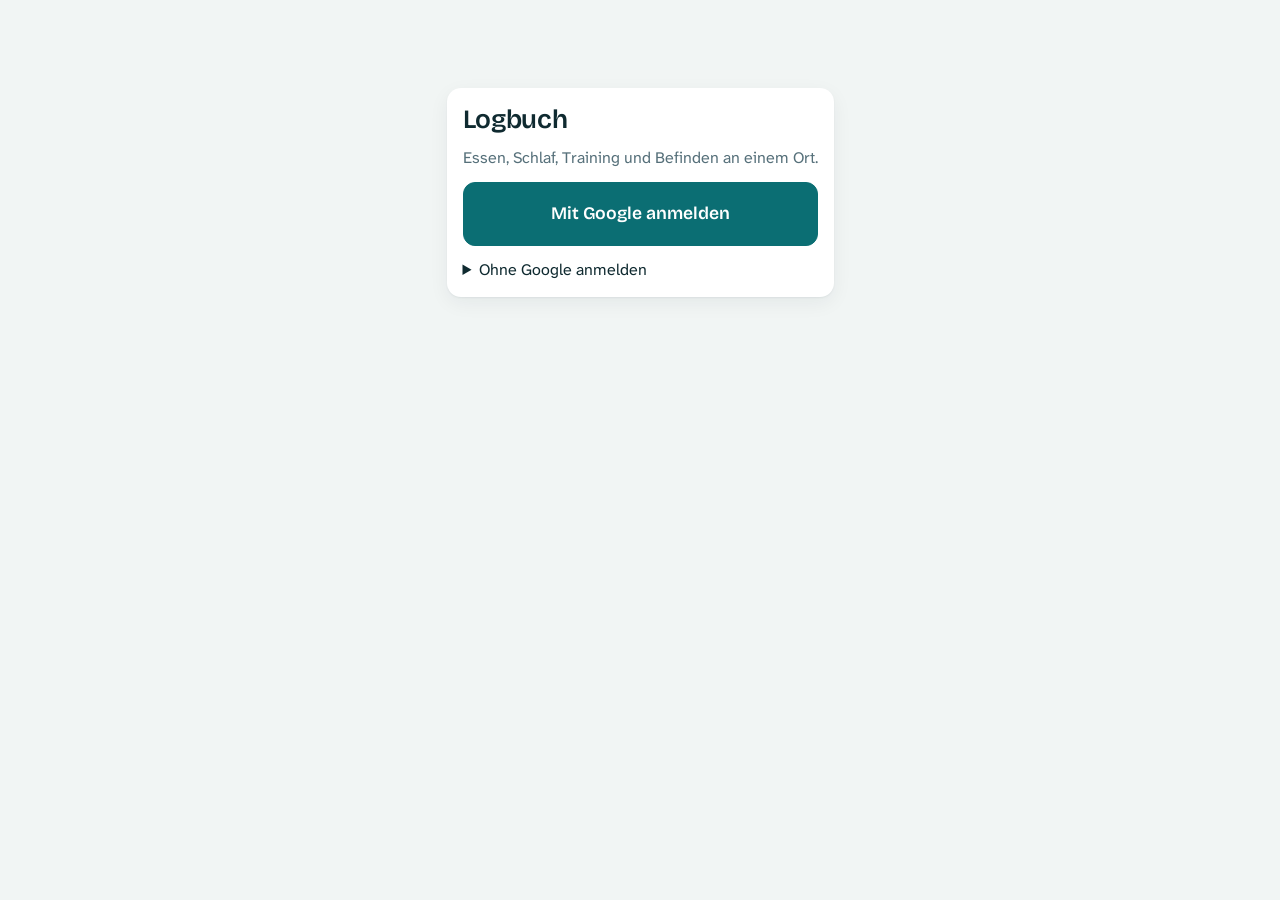
<file: index.html>
<!doctype html>
<html lang="de">
  <head>
    <meta charset="utf-8" />
    <meta name="viewport" content="width=device-width, initial-scale=1, viewport-fit=cover" />
    <title>Logbuch</title>
    <meta name="description" content="Persönliches Logbuch für Essen, Schlaf, Training und Befinden." />
    <meta name="robots" content="noindex, nofollow" />
    <meta name="theme-color" content="#f1f5f4" media="(prefers-color-scheme: light)" />
    <meta name="theme-color" content="#0b1a1e" media="(prefers-color-scheme: dark)" />
    <meta name="apple-mobile-web-app-capable" content="yes" />
    <meta name="apple-mobile-web-app-title" content="Logbuch" />
    <link rel="manifest" href="./manifest.webmanifest" />
    <link rel="icon" href="./icons/icon.svg" type="image/svg+xml" />
    <link rel="apple-touch-icon" href="./icons/apple-touch-icon.png" />
    <link rel="preconnect" href="https://fonts.googleapis.com" />
    <link rel="preconnect" href="https://fonts.gstatic.com" crossorigin />
    <link
      rel="stylesheet"
      href="https://fonts.googleapis.com/css2?family=Atkinson+Hyperlegible+Next:wght@400;600&family=Bricolage+Grotesque:opsz,wght@12..96,500;12..96,600&display=swap"
    />
    <link rel="stylesheet" href="./css/app.css" />
  </head>
  <body>
    <nav id="tabs" class="tabs" aria-label="Bereiche" hidden></nav>
    <main id="app" class="app"><p class="muted">Wird geladen …</p></main>
    <noscript>Diese App braucht JavaScript.</noscript>
    <script src="./vendor/supabase.js"></script>
    <script type="module" src="./js/app.js"></script>
  </body>
</html>
</file>
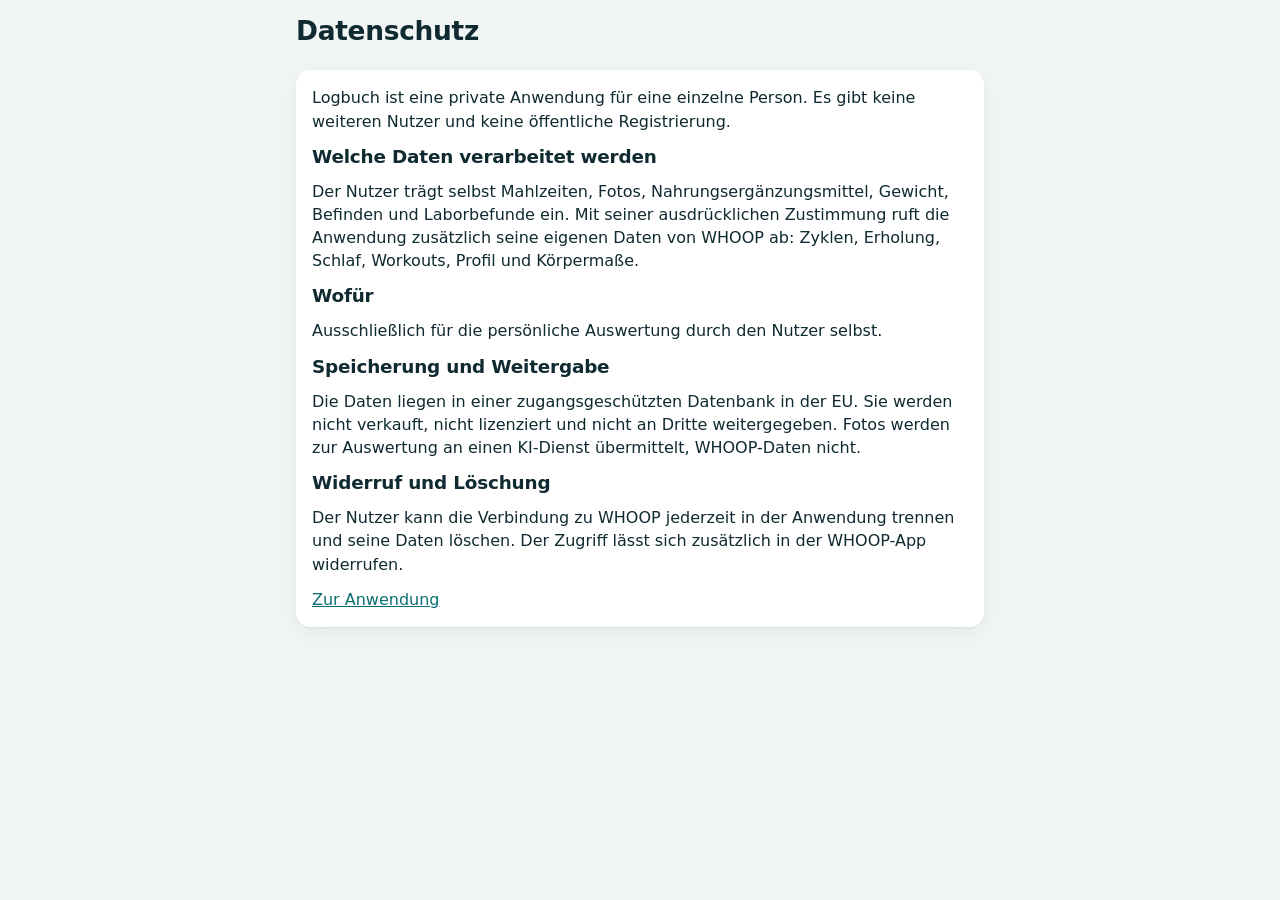
<file: datenschutz.html>
<!doctype html>
<html lang="de">
  <head>
    <meta charset="utf-8" />
    <meta name="viewport" content="width=device-width, initial-scale=1, viewport-fit=cover" />
    <title>Logbuch: Datenschutz</title>
    <meta name="robots" content="noindex, nofollow" />
    <link rel="icon" href="./icons/icon.svg" type="image/svg+xml" />
    <link rel="stylesheet" href="./css/app.css" />
  </head>
  <body>
    <main class="app" style="max-width: 720px">
      <header class="page-head"><h1>Datenschutz</h1></header>
      <div class="panel">
        <p>Logbuch ist eine private Anwendung für eine einzelne Person. Es gibt keine weiteren Nutzer und keine öffentliche Registrierung.</p>
        <h2>Welche Daten verarbeitet werden</h2>
        <p>Der Nutzer trägt selbst Mahlzeiten, Fotos, Nahrungsergänzungsmittel, Gewicht, Befinden und Laborbefunde ein. Mit seiner ausdrücklichen Zustimmung ruft die Anwendung zusätzlich seine eigenen Daten von WHOOP ab: Zyklen, Erholung, Schlaf, Workouts, Profil und Körpermaße.</p>
        <h2>Wofür</h2>
        <p>Ausschließlich für die persönliche Auswertung durch den Nutzer selbst.</p>
        <h2>Speicherung und Weitergabe</h2>
        <p>Die Daten liegen in einer zugangsgeschützten Datenbank in der EU. Sie werden nicht verkauft, nicht lizenziert und nicht an Dritte weitergegeben. Fotos werden zur Auswertung an einen KI-Dienst übermittelt, WHOOP-Daten nicht.</p>
        <h2>Widerruf und Löschung</h2>
        <p>Der Nutzer kann die Verbindung zu WHOOP jederzeit in der Anwendung trennen und seine Daten löschen. Der Zugriff lässt sich zusätzlich in der WHOOP-App widerrufen.</p>
        <p><a href="./">Zur Anwendung</a></p>
      </div>
    </main>
  </body>
</html>
</file>
<file: css/app.css>
/* Gestaltung: ein Logbuch für den Tag. Kühles Papier, Petrol als Tinte, und das
   Tagesband als einziges lautes Element: 24 Stunden, das Essensfenster darin
   hell wie Tageslicht. Einspaltig am Handy, zweispaltig ab 960px. */

:root {
  --paper: #f1f5f4;
  --surface: #ffffff;
  --ink: #0f2a30;
  --muted: #56707a;
  --line: #d3dedd;
  --sea: #0b6e73;
  --sea-ink: #ffffff;
  --sea-soft: #dcefee;
  --day: #f4c542;
  --night: #173a43;
  --good: #1f7a4d;
  --good-soft: #dff1e7;
  --warn: #a8650a;
  --warn-soft: #fbecd2;
  --bad: #b3362b;
  --bad-soft: #f9dfdb;
  --c1: #0891a8;
  --c2: #b8690a;
  --shadow: 0 1px 2px rgba(15, 42, 48, 0.06), 0 6px 20px rgba(15, 42, 48, 0.06);

  --font-display: "Bricolage Grotesque", "Avenir Next", "Segoe UI", system-ui, sans-serif;
  --font-body: "Atkinson Hyperlegible Next", "Atkinson Hyperlegible", "Segoe UI", system-ui, sans-serif;

  --s1: 4px;
  --s2: 8px;
  --s3: 12px;
  --s4: 16px;
  --s5: 24px;
  --s6: 36px;
  --radius: 14px;
  --radius-s: 8px;
  color-scheme: light;
}

@media (prefers-color-scheme: dark) {
  :root {
    --paper: #0b1a1e;
    --surface: #12272d;
    --ink: #e4eeed;
    --muted: #8ea8ad;
    --line: #24424a;
    --sea: #56bcc0;
    --sea-ink: #062124;
    --sea-soft: #173f44;
    --day: #f4c542;
    --night: #071316;
    --good: #5fc491;
    --good-soft: #143a29;
    --warn: #e7a84a;
    --warn-soft: #3d2c10;
    --bad: #ee8176;
    --bad-soft: #45201c;
    --c1: #1c9cc4;
    --c2: #c47f1e;
    --shadow: 0 1px 2px rgba(0, 0, 0, 0.3), 0 6px 20px rgba(0, 0, 0, 0.25);
    color-scheme: dark;
  }
}

* {
  box-sizing: border-box;
}

html,
body {
  margin: 0;
  background: var(--paper);
  color: var(--ink);
  font-family: var(--font-body);
  font-size: 16px;
  line-height: 1.45;
  -webkit-text-size-adjust: 100%;
}

body {
  min-height: 100dvh;
  padding-bottom: calc(76px + env(safe-area-inset-bottom, 0px));
}

h1,
h2,
h3 {
  font-family: var(--font-display);
  font-weight: 600;
  letter-spacing: -0.01em;
  margin: 0;
  text-wrap: balance;
}

h1 {
  font-size: 1.65rem;
  line-height: 1.15;
}

h2 {
  font-size: 1.15rem;
  line-height: 1.25;
}

h3 {
  font-size: 1rem;
}

p {
  margin: 0;
}

a {
  color: var(--sea);
}

button,
input,
select,
textarea {
  font: inherit;
  color: inherit;
}

:focus-visible {
  outline: 3px solid var(--sea);
  outline-offset: 2px;
  border-radius: 6px;
}

[hidden] {
  display: none !important;
}

.num {
  font-variant-numeric: tabular-nums;
}

.muted {
  color: var(--muted);
}

.small {
  font-size: 0.875rem;
}

/* ------------------------------------------------------------------ Rahmen */
.app {
  max-width: 1120px;
  margin: 0 auto;
  padding: calc(var(--s4) + env(safe-area-inset-top, 0px)) var(--s4) var(--s5);
  display: flex;
  flex-direction: column;
  gap: var(--s5);
}

.page-head {
  display: flex;
  align-items: flex-end;
  justify-content: space-between;
  gap: var(--s3);
  flex-wrap: wrap;
}

.page-head .sub {
  color: var(--muted);
  font-size: 0.9rem;
}

.cols {
  display: grid;
  gap: var(--s5);
  grid-template-columns: minmax(0, 1fr);
}

.stack {
  display: flex;
  flex-direction: column;
  gap: var(--s4);
  min-width: 0;
}

.row {
  display: flex;
  gap: var(--s3);
  align-items: center;
  flex-wrap: wrap;
}

.row > .grow {
  flex: 1 1 0;
  min-width: 0;
}

.panel {
  background: var(--surface);
  border-radius: var(--radius);
  box-shadow: var(--shadow);
  padding: var(--s4);
  display: flex;
  flex-direction: column;
  gap: var(--s3);
  min-width: 0;
}

.section-title {
  display: flex;
  justify-content: space-between;
  align-items: baseline;
  flex-wrap: wrap;
  gap: 2px var(--s3);
}

/* ---------------------------------------------------------------- Tabs */
.tabs {
  position: fixed;
  left: 0;
  right: 0;
  bottom: 0;
  z-index: 20;
  display: flex;
  justify-content: center;
  background: var(--surface);
  border-top: 1px solid var(--line);
  padding: 6px var(--s2) calc(6px + env(safe-area-inset-bottom, 0px));
}

.tabs a {
  flex: 1 1 0;
  max-width: 160px;
  display: flex;
  flex-direction: column;
  align-items: center;
  gap: 2px;
  padding: 6px 4px;
  border-radius: 10px;
  color: var(--muted);
  text-decoration: none;
  font-size: 0.78rem;
  font-weight: 600;
}

.tabs a svg {
  width: 24px;
  height: 24px;
  stroke: currentColor;
  fill: none;
  stroke-width: 1.8;
  stroke-linecap: round;
  stroke-linejoin: round;
}

.tabs a[aria-current="page"] {
  color: var(--sea);
  background: var(--sea-soft);
}

/* ------------------------------------------------------------- Tagesband */
.band-wrap {
  display: flex;
  flex-direction: column;
  gap: var(--s3);
}

.band-status {
  font-family: var(--font-display);
  font-weight: 600;
  font-size: clamp(1.5rem, 6.4vw, 2.3rem);
  line-height: 1.08;
  letter-spacing: -0.02em;
}

.band-status .rest {
  display: block;
  font-family: var(--font-body);
  font-weight: 400;
  font-size: 1rem;
  letter-spacing: 0;
  color: var(--muted);
  margin-top: 6px;
}

.band {
  position: relative;
  height: 46px;
  border-radius: 12px;
  background: var(--night);
  overflow: hidden;
}

.band .window {
  position: absolute;
  top: 0;
  bottom: 0;
  background: var(--day);
}

.band .tick {
  position: absolute;
  top: 0;
  bottom: 0;
  width: 1px;
  background: rgba(255, 255, 255, 0.22);
}

.band .now {
  position: absolute;
  top: -2px;
  bottom: -2px;
  width: 3px;
  margin-left: -1.5px;
  background: #fff;
  box-shadow: 0 0 0 1.5px var(--ink);
  border-radius: 2px;
}

.band .mark {
  position: absolute;
  top: 50%;
  width: 14px;
  height: 14px;
  margin: -7px 0 0 -7px;
  border-radius: 50%;
  border: 2px solid #fff;
  background: var(--sea);
}

.band .mark.h-niedrig {
  background: #1f7a4d;
}

.band .mark.h-mittel {
  background: #c77d0a;
}

.band .mark.h-hoch {
  background: #b3362b;
}

.band .mark.ev {
  border-radius: 3px;
  transform: rotate(45deg);
  background: #fff;
  border-color: #0f2a30;
  width: 11px;
  height: 11px;
  margin: -5.5px 0 0 -5.5px;
}

.band-hours {
  position: relative;
  height: 1.1rem;
  font-size: 0.75rem;
  color: var(--muted);
}

.band-hours span {
  position: absolute;
  transform: translateX(-50%);
}

.band-hours span:first-child {
  transform: none;
}

.band-hours span:last-child {
  transform: translateX(-100%);
}

/* --------------------------------------------------------------- Knöpfe */
.btn {
  display: inline-flex;
  align-items: center;
  justify-content: center;
  gap: var(--s2);
  min-height: 46px;
  padding: 10px 16px;
  border-radius: 12px;
  border: 1.5px solid var(--line);
  background: var(--surface);
  color: var(--ink);
  font-weight: 600;
  cursor: pointer;
  text-decoration: none;
  text-align: center;
}

.btn:disabled {
  opacity: 0.55;
  cursor: default;
}

.btn.primary {
  background: var(--sea);
  border-color: var(--sea);
  color: var(--sea-ink);
}

.btn.big {
  min-height: 64px;
  font-size: 1.1rem;
  font-family: var(--font-display);
  width: 100%;
}

.btn.quiet {
  border-color: transparent;
  background: transparent;
  color: var(--sea);
  padding-inline: 8px;
}

.btn.danger {
  color: var(--bad);
}

.btn svg {
  width: 22px;
  height: 22px;
  stroke: currentColor;
  fill: none;
  stroke-width: 1.8;
  stroke-linecap: round;
  stroke-linejoin: round;
  flex: none;
}

.quick {
  display: grid;
  grid-template-columns: repeat(3, minmax(0, 1fr));
  gap: var(--s2);
}

.quick .btn {
  flex-direction: column;
  gap: 4px;
  padding: 10px 6px;
  font-size: 0.9rem;
  line-height: 1.15;
}

/* ------------------------------------------------------------- Einträge */
.entries {
  list-style: none;
  margin: 0;
  padding: 0;
  display: flex;
  flex-direction: column;
}

.entry {
  display: grid;
  grid-template-columns: 56px minmax(0, 1fr) auto;
  gap: var(--s3);
  align-items: center;
  padding: 10px 0;
  border-top: 1px solid var(--line);
  width: 100%;
  background: none;
  border-left: 0;
  border-right: 0;
  border-bottom: 0;
  text-align: left;
  cursor: pointer;
}

.entries li:first-child .entry {
  border-top: 0;
}

.entry .thumb {
  width: 56px;
  height: 56px;
  border-radius: 10px;
  background: var(--sea-soft);
  object-fit: cover;
  display: grid;
  place-items: center;
  color: var(--sea);
  font-size: 0.8rem;
  font-weight: 600;
}

.entry .title {
  font-weight: 600;
  overflow-wrap: anywhere;
}

.entry .meta {
  color: var(--muted);
  font-size: 0.875rem;
}

.pill {
  display: inline-flex;
  align-items: center;
  padding: 2px 9px;
  border-radius: 999px;
  font-size: 0.78rem;
  font-weight: 600;
  white-space: nowrap;
  background: var(--sea-soft);
  color: var(--sea);
}

.pill.h-niedrig {
  background: var(--good-soft);
  color: var(--good);
}

.pill.h-mittel {
  background: var(--warn-soft);
  color: var(--warn);
}

.pill.h-hoch {
  background: var(--bad-soft);
  color: var(--bad);
}

.pill.plain {
  background: transparent;
  border: 1px solid var(--line);
  color: var(--muted);
}

.empty {
  color: var(--muted);
  padding: var(--s3) 0;
}

/* --------------------------------------------------------------- Meter */
.meter {
  display: grid;
  grid-template-columns: minmax(0, 1fr) auto;
  gap: 4px var(--s3);
  align-items: baseline;
}

.meter .track {
  grid-column: 1 / -1;
  height: 10px;
  border-radius: 6px;
  background: var(--sea-soft);
  overflow: hidden;
}

.meter .fill {
  height: 100%;
  background: var(--sea);
  border-radius: 6px;
}

.meter .fill.over {
  background: var(--warn);
}

/* ------------------------------------------------------------- Check-in */
.scale {
  display: grid;
  grid-template-columns: repeat(4, minmax(0, 1fr));
  gap: 6px;
}

.scale button {
  min-height: 42px;
  border-radius: 10px;
  border: 1.5px solid var(--line);
  background: var(--surface);
  font-size: 0.875rem;
  font-weight: 600;
  cursor: pointer;
}

.scale button[aria-pressed="true"] {
  background: var(--sea);
  border-color: var(--sea);
  color: var(--sea-ink);
}

.check-row {
  display: flex;
  flex-direction: column;
  gap: 6px;
}

/* ---------------------------------------------------------------- Sheet */
.sheet-back {
  position: fixed;
  inset: 0;
  z-index: 40;
  background: rgba(8, 24, 28, 0.55);
  display: flex;
  align-items: flex-end;
  justify-content: center;
}

.sheet {
  background: var(--surface);
  width: min(100%, 560px);
  max-height: 92dvh;
  overflow-y: auto;
  border-radius: 20px 20px 0 0;
  padding: var(--s4) var(--s4) calc(var(--s5) + env(safe-area-inset-bottom, 0px));
  display: flex;
  flex-direction: column;
  gap: var(--s4);
}

.sheet-head {
  display: flex;
  justify-content: space-between;
  align-items: center;
  gap: var(--s3);
}

.sheet img.preview,
.sheet video.preview {
  width: 100%;
  max-height: 44dvh;
  object-fit: cover;
  border-radius: 12px;
  background: var(--sea-soft);
}

@media (min-width: 720px) {
  .sheet-back {
    align-items: center;
  }

  .sheet {
    border-radius: 20px;
  }
}

/* -------------------------------------------------------------- Felder */
.field {
  display: flex;
  flex-direction: column;
  gap: 6px;
  min-width: 0;
}

.field > span {
  font-size: 0.875rem;
  font-weight: 600;
}

.field .hint {
  font-size: 0.8rem;
  font-weight: 400;
  color: var(--muted);
}

.field input,
.field select,
.field textarea {
  width: 100%;
  min-height: 46px;
  padding: 10px 12px;
  border-radius: 10px;
  border: 1.5px solid var(--line);
  background: var(--surface);
}

.field textarea {
  min-height: 92px;
  resize: vertical;
}

.fields-2 {
  display: grid;
  grid-template-columns: repeat(2, minmax(0, 1fr));
  gap: var(--s3);
}

.seg {
  display: grid;
  grid-auto-flow: column;
  grid-auto-columns: minmax(0, 1fr);
  gap: 6px;
}

.seg button {
  min-height: 44px;
  border-radius: 10px;
  border: 1.5px solid var(--line);
  background: var(--surface);
  font-weight: 600;
  font-size: 0.9rem;
  cursor: pointer;
}

.seg button[aria-pressed="true"] {
  background: var(--sea);
  border-color: var(--sea);
  color: var(--sea-ink);
}

/* -------------------------------------------------------------- Hinweise */
.note {
  border-radius: 12px;
  padding: 12px 14px;
  background: var(--sea-soft);
  color: var(--ink);
  font-size: 0.925rem;
  display: flex;
  flex-direction: column;
  gap: 8px;
}

.note.warn {
  background: var(--warn-soft);
}

.note.bad {
  background: var(--bad-soft);
}

.timer {
  font-family: var(--font-display);
  font-size: 2.6rem;
  font-weight: 600;
  line-height: 1;
  font-variant-numeric: tabular-nums;
}

.toast {
  position: fixed;
  left: 50%;
  bottom: calc(92px + env(safe-area-inset-bottom, 0px));
  transform: translateX(-50%);
  z-index: 60;
  background: var(--ink);
  color: var(--paper);
  padding: 10px 16px;
  border-radius: 12px;
  font-weight: 600;
  max-width: calc(100vw - 32px);
  box-shadow: var(--shadow);
}

/* -------------------------------------------------------------- Tabellen */
.table-wrap {
  overflow-x: auto;
}

table {
  border-collapse: collapse;
  width: 100%;
  font-size: 0.9rem;
}

th,
td {
  text-align: left;
  padding: 8px 10px 8px 0;
  border-bottom: 1px solid var(--line);
  vertical-align: top;
}

th {
  font-weight: 600;
  color: var(--muted);
  font-size: 0.8rem;
}

td.r,
th.r {
  text-align: right;
  padding-right: 0;
  padding-left: 12px;
  white-space: nowrap;
  font-variant-numeric: tabular-nums;
}

.links {
  list-style: none;
  margin: 0;
  padding: 0;
}

.links a,
.links button {
  display: flex;
  justify-content: space-between;
  align-items: center;
  gap: var(--s3);
  width: 100%;
  padding: 14px 0;
  border: 0;
  border-top: 1px solid var(--line);
  background: none;
  color: var(--ink);
  text-decoration: none;
  font-weight: 600;
  text-align: left;
  cursor: pointer;
}

.links li:first-child a,
.links li:first-child button {
  border-top: 0;
}

.links .hint {
  font-weight: 400;
  color: var(--muted);
  font-size: 0.875rem;
}

.chart svg {
  width: 100%;
  height: auto;
  display: block;
}

.day-head {
  display: flex;
  justify-content: space-between;
  align-items: baseline;
  gap: var(--s3);
  flex-wrap: wrap;
}

.auth {
  max-width: 420px;
  margin: 8dvh auto 0;
}

.copy-line {
  display: flex;
  gap: var(--s2);
  align-items: center;
}

.copy-line code {
  flex: 1 1 0;
  min-width: 0;
  overflow-wrap: anywhere;
  font-size: 0.82rem;
  background: var(--paper);
  border-radius: 8px;
  padding: 8px 10px;
}

/* -------------------------------------------------------------- Breit */
@media (min-width: 960px) {
  body {
    padding-bottom: 0;
  }

  .tabs {
    position: sticky;
    top: 0;
    bottom: auto;
    border-top: 0;
    border-bottom: 1px solid var(--line);
    padding: 8px var(--s4);
    justify-content: flex-start;
    gap: var(--s2);
  }

  .tabs a {
    flex: none;
    flex-direction: row;
    gap: 8px;
    padding: 8px 14px;
    font-size: 0.95rem;
  }

  .cols {
    grid-template-columns: minmax(0, 1.25fr) minmax(0, 1fr);
    align-items: start;
  }

  .toast {
    bottom: 28px;
  }
}

@media (prefers-reduced-motion: no-preference) {
  .sheet {
    animation: rise 0.18s ease-out;
  }

  @keyframes rise {
    from {
      transform: translateY(18px);
      opacity: 0.6;
    }

    to {
      transform: none;
      opacity: 1;
    }
  }
}

/* -------------------------------------------------------------- Diagramm */
.chart {
  position: relative;
}

.chart .grid {
  stroke: var(--line);
  stroke-width: 1;
}

.chart .axis-label {
  fill: var(--muted);
  font-size: 11px;
  font-family: var(--font-body);
  font-variant-numeric: tabular-nums;
}

.chart .end-label {
  fill: var(--ink);
  font-size: 12px;
  font-weight: 600;
  font-family: var(--font-body);
}

.chart .cross {
  stroke: var(--muted);
  stroke-width: 1;
  stroke-dasharray: 3 3;
}

.chart .tip {
  position: absolute;
  top: 0;
  pointer-events: none;
  background: var(--ink);
  color: var(--paper);
  border-radius: 8px;
  padding: 6px 10px;
  font-size: 0.8rem;
  white-space: nowrap;
  font-variant-numeric: tabular-nums;
  transform: translateX(-50%);
}

.legend {
  display: flex;
  gap: var(--s4);
  flex-wrap: wrap;
  font-size: 0.85rem;
  color: var(--muted);
}

.legend span {
  display: inline-flex;
  align-items: center;
  gap: 6px;
}

.legend i {
  display: inline-block;
  width: 18px;
  height: 0;
  border-top: 2.5px solid var(--c1);
}

.legend i.dashed {
  border-top: 2.5px dashed var(--c2);
}

.statement {
  font-family: var(--font-display);
  font-size: 1.25rem;
  font-weight: 600;
  line-height: 1.25;
}

/* ------------------------------------------------ Kennzahlen, Zusammenhänge */
.subnav {
  display: flex;
  gap: 6px;
  flex-wrap: wrap;
}

.subnav a {
  padding: 8px 14px;
  border-radius: 999px;
  border: 1.5px solid var(--line);
  background: var(--surface);
  color: var(--ink);
  text-decoration: none;
  font-weight: 600;
  font-size: 0.9rem;
}

.subnav a[aria-current="page"] {
  background: var(--sea);
  border-color: var(--sea);
  color: var(--sea-ink);
}

.filters {
  display: flex;
  flex-direction: column;
  gap: var(--s2);
}

.filters .seg {
  max-width: 360px;
}

.tiles {
  display: grid;
  gap: var(--s4);
  grid-template-columns: repeat(auto-fill, minmax(250px, 1fr));
}

.tile {
  gap: 6px;
}

.tile-label {
  font-size: 0.9rem;
  font-weight: 600;
  color: var(--muted);
}

.tile-value {
  font-family: var(--font-display);
  font-size: 1.9rem;
  font-weight: 600;
  line-height: 1.1;
  letter-spacing: -0.01em;
}

.tile-delta {
  display: flex;
  align-items: center;
  gap: var(--s2);
  flex-wrap: wrap;
  min-height: 1.6rem;
}

.rels {
  display: grid;
  gap: var(--s4);
  grid-template-columns: repeat(auto-fill, minmax(300px, 1fr));
  align-items: start;
}

.rel .chart {
  max-width: 420px;
}

.statement-s {
  font-family: var(--font-display);
  font-size: 1.08rem;
  font-weight: 600;
  line-height: 1.3;
}

.pairbars {
  display: flex;
  flex-direction: column;
  gap: var(--s3);
}

.pairbar-label {
  font-size: 0.875rem;
}

.pairbar-row {
  display: grid;
  grid-template-columns: minmax(0, 1fr) auto;
  gap: var(--s3);
  align-items: center;
}

.pairbar-track {
  height: 14px;
}

.pairbar-fill {
  height: 100%;
  background: var(--c1);
  border-radius: 0 4px 4px 0;
}

.pairbar-value {
  font-weight: 600;
  font-size: 0.9rem;
  font-variant-numeric: tabular-nums;
  min-width: 3.5rem;
  text-align: right;
}

.scale.yesno {
  grid-template-columns: repeat(2, minmax(0, 1fr));
  max-width: 260px;
}

/* ------------------------------------------------------------ Fasten-Timer */
.fast-elapsed {
  font-family: var(--font-display);
  font-weight: 600;
  font-size: clamp(2.2rem, 10vw, 3.2rem);
  line-height: 1.05;
  letter-spacing: -0.02em;
}

.meter .fill.done {
  background: var(--good);
}

.fast-target {
  display: flex;
  flex-direction: column;
  gap: var(--s2);
}

.fast-custom {
  display: flex;
  align-items: center;
  gap: var(--s2);
}

.fast-custom input {
  width: 6.5rem;
  min-height: 44px;
  padding: 8px 10px;
  border-radius: 10px;
  border: 1.5px solid var(--line);
  background: var(--surface);
}
</file>
